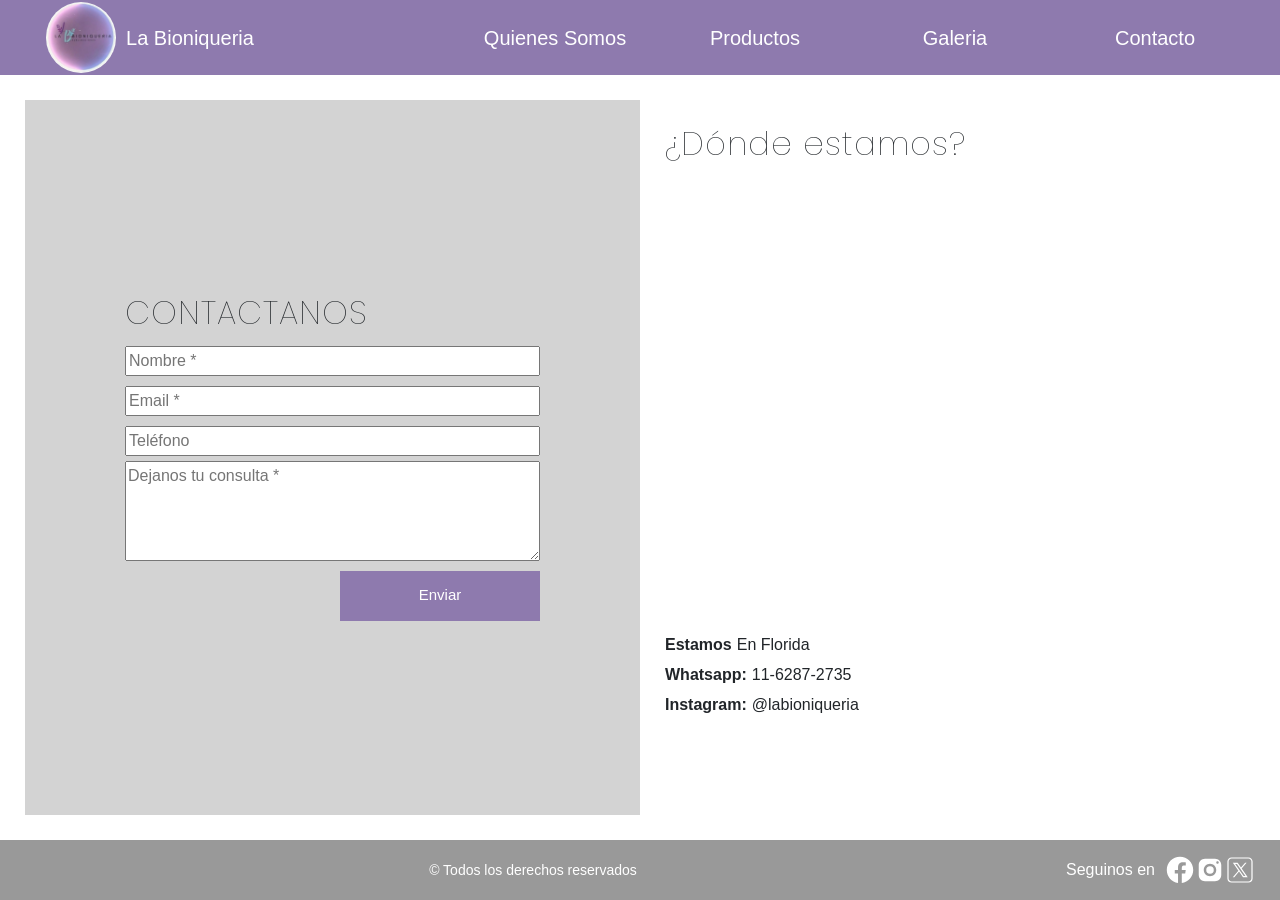
<file: pages/contacto.html>
<!DOCTYPE html>
<html lang="es">

<head>
    <meta charset="UTF-8">

    <meta name="viewport" content="width=device-width, initial-scale=1.0">
    <meta name="description" content="Descubre La Bioniqueria, tu destino para productos personalizados únicos. Especializados en sublimación, ofrecemos camisetas, sudaderas, tazas y más, todos de alta calidad y a precios competitivos. Sigue nuestras últimas creaciones en Instagram y únete a nuestra comunidad apasionada. ¡Contacta para personalizaciones y sé parte de nuestra creciente familia!">
    <meta name="keywords" content="La Bioniqueria, sublimación personalizada, productos únicos, camisetas personalizadas, sudaderas, tazas, gorras, alta calidad, precios competitivos, creatividad, originalidad, fandom, estilo personal, durabilidad, Instagram, ofertas especiales, satisfacción del cliente, diseño personalizado">
    <meta name="author" content="Walter Peralta">

    <!-- Open Graph para Facebook -->
    <meta property="og:title" content="La Bioniqueria">
    <meta property="og:description" content="Descubre La Bioniqueria, tu destino para productos personalizados únicos. Especializados en sublimación, ofrecemos camisetas, sudaderas, tazas y más, todos de alta calidad y a precios competitivos. Sigue nuestras últimas creaciones en Instagram y únete a nuestra comunidad apasionada. ¡Contacta para personalizaciones y sé parte de nuestra creciente familia!">
    <meta property="og:image" content="imagenes/Fondo index.png">
    <meta property="og:url" content="https://www.facebook.com/LaBioniqueria">

    <!-- Twitter Card data -->
    <meta name="twitter:card" content="summary_large_image">
    <meta name="twitter:title" content="La Bioniqueria">
    <meta name="twitter:description" content="Descubre La Bioniqueria, tu destino para productos personalizados únicos. Especializados en sublimación, ofrecemos camisetas, sudaderas, tazas y más, todos de alta calidad y a precios competitivos. Sigue nuestras últimas creaciones en Instagram y únete a nuestra comunidad apasionada. ¡Contacta para personalizaciones y sé parte de nuestra creciente familia!">
    <meta name="twitter:image" content="imagenes/Fondo index.png">

    <!-- Recursos Externos -->
    <link rel="stylesheet" href="../css/style.css">
    <link rel="icon" type="image/x-icon" href="../imagenes/Logo.jpeg">
    <link href="https://cdn.jsdelivr.net/npm/bootstrap@5.3.2/dist/css/bootstrap.min.css" rel="stylesheet"
          integrity="sha384-T3c6CoIi6uLrA9TneNEoa7RxnatzjcDSCmG1MXxSR1GAsXEV/Dwwykc2MPK8M2HN" crossorigin="anonymous">
    <link rel="preconnect" href="https://fonts.googleapis.com">
    <link rel="preconnect" href="https://fonts.gstatic.com" crossorigin>
    <link href="https://fonts.googleapis.com/css2?family=Poppins:wght@100;300&display=swap" rel="stylesheet">

    <title>La Bioniqueria</title>
</head>

<body>
    <script src="https://cdn.jsdelivr.net/npm/bootstrap@5.3.2/dist/js/bootstrap.bundle.min.js"
        integrity="sha384-C6RzsynM9kWDrMNeT87bh95OGNyZPhcTNXj1NW7RuBCsyN/o0jlpcV8Qyq46cDfL"
        crossorigin="anonymous"></script>
    <script src="https://cdn.jsdelivr.net/npm/@popperjs/core@2.11.8/dist/umd/popper.min.js"
        integrity="sha384-I7E8VVD/ismYTF4hNIPjVp/Zjvgyol6VFvRkX/vR+Vc4jQkC+hVqc2pM8ODewa9r"
        crossorigin="anonymous"></script>
    <header class="header-menu">
        <a class="logo-container" href="../index.html">
            <img class="logo-image" src="../imagenes/Logo.jpeg" alt="Logo La Bioniqueria pagina Contacto" />
            La Bioniqueria
        </a>
        <nav>
            <ul class="navigation-menu-web">
                <li><a href="quienes-somos.html">Quienes Somos</a></li>
                <li><a href="productos.html">Productos</a></li>
                <li><a href="galeria.html">Galeria</a></li>
                <li><a href="contacto.html">Contacto</a></li>
            </ul>
            <div class="navigation-menu-mobile">
                <button class="btn btn-secondary" type="button" id="menuMobileButton" data-bs-toggle="dropdown"
                    aria-expanded="false">
                    <img src="../imagenes/menu-icon.svg" alt="Botón menu principal mobile" />
                </button>
                <ul class="dropdown-menu" aria-labelledby="menuMobileButton">
                    <li><a href="quienes-somos.html">Quienes Somos</a></li>
                    <li><a href="productos.html">Productos</a></li>
                    <li><a href="galeria.html">Galeria</a></li>
                    <li><a href="contacto.html">Contacto</a></li>
                </ul>
            </div>
        </nav>
    </header>

    <main class="contacto-donde-estamos">
        <section class="contacto">
            <h2>CONTACTANOS</h2>
            <form action="/pages/contacto.html">
                <input class="input" type="text" id="nombre" placeholder="Nombre *" required>
                <input class="input" type="email" id="email" placeholder="Email *" required>
                <input class="input" type="number" id="telefono" placeholder="Teléfono" required>
                <textarea class="input" id="comentario" placeholder="Dejanos tu consulta *" required></textarea>
                <button class="enviar" type="submit" ><span>Enviar</span></button>
            </form>
        </section>
        <section class="donde-estamos">
            <h2>¿Dónde estamos?</h2>
            <iframe
                src="https://www.google.com/maps/embed?pb=!1m18!1m12!1m3!1d26294.747908353664!2d-58.4825670510742!3d-34.5321930768497!2m3!1f0!2f0!3f0!3m2!1i1024!2i768!4f13.1!3m3!1m2!1s0x95bcb6baf007f0af%3A0x8c5fc1e8eb67d501!2sArist%C3%B3bulo%20del%20Valle!5e0!3m2!1ses-419!2sar!4v1699825055522!5m2!1ses-419!2sar"
                width="100%" height="80%" style="border:0;" allowfullscreen="" loading="lazy"
                referrerpolicy="no-referrer-when-downgrade"></iframe>
            <div class="datos-de-contacto">
                <span class="linea"><span class="titulo">Estamos</span>En Florida</span>
                <span class="linea"><span class="titulo">Whatsapp:</span>11-6287-2735</span>
                <span class="linea"><span class="titulo">Instagram:</span>@labioniqueria</span>
            </div>
        </section>
    </main>
    <footer>
        <span></span>
        <small class="texto-footer">© Todos los derechos reservados</small>
        <div class="redes-sociales">
            <span class="seguinos-en">Seguinos en</span>
            <a href="https://www.facebook.com/" target="_blank">
                <img class="red-social facebook" src="../imagenes/red-social-facebook.svg" alt="Botón footer red social facebook" />
            </a>
            <a href="https://www.instagram.com/labioniqueria/" target="_blank">
                <img class="red-social instagram" src="../imagenes/red-social-instagram.svg" alt="Botón footer red social instagram" />
            </a>
            <a href="https://twitter.com/" target="_blank">
                <img class="red-social twitter" src="../imagenes/red-social-twitter.svg" alt="Botón footer red social Twitter" />
            </a>
        </div>
    </footer>
</body>

</html>
</file>
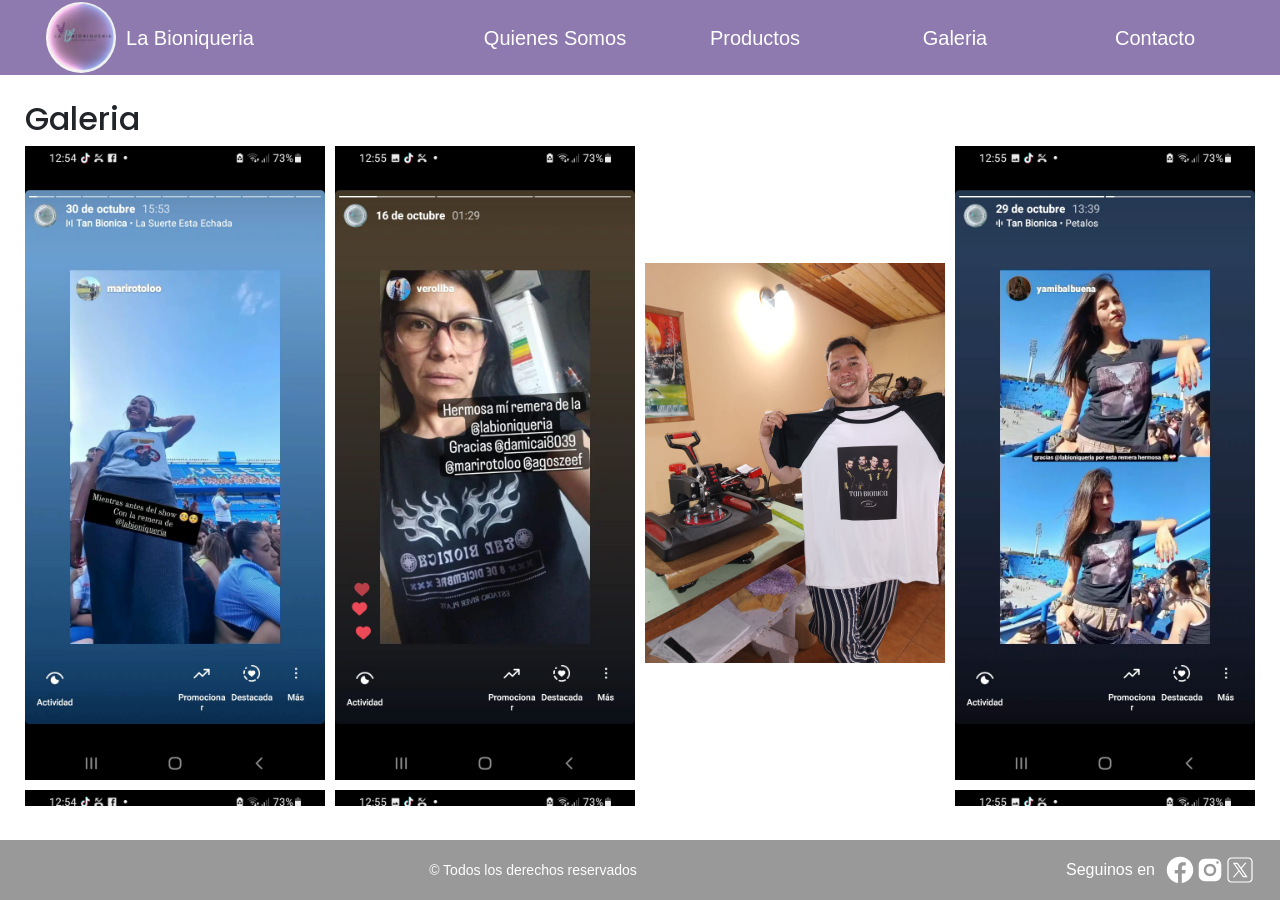
<file: pages/galeria.html>
<!DOCTYPE html>
<html lang="es">

<head>
    <meta charset="UTF-8">

    <meta name="viewport" content="width=device-width, initial-scale=1.0">
    <meta name="description"
          content="Descubre La Bioniqueria, tu destino para productos personalizados únicos. Especializados en sublimación, ofrecemos camisetas, sudaderas, tazas y más, todos de alta calidad y a precios competitivos. Sigue nuestras últimas creaciones en Instagram y únete a nuestra comunidad apasionada. ¡Contacta para personalizaciones y sé parte de nuestra creciente familia!">
    <meta name="keywords"
          content="La Bioniqueria, sublimación personalizada, productos únicos, camisetas personalizadas, sudaderas, tazas, gorras, alta calidad, precios competitivos, creatividad, originalidad, fandom, estilo personal, durabilidad, Instagram, ofertas especiales, satisfacción del cliente, diseño personalizado">
    <meta name="author" content="Walter Peralta">

    <!-- Open Graph para Facebook -->
    <meta property="og:title" content="La Bioniqueria">
    <meta property="og:description"
          content="Descubre La Bioniqueria, tu destino para productos personalizados únicos. Especializados en sublimación, ofrecemos camisetas, sudaderas, tazas y más, todos de alta calidad y a precios competitivos. Sigue nuestras últimas creaciones en Instagram y únete a nuestra comunidad apasionada. ¡Contacta para personalizaciones y sé parte de nuestra creciente familia!">
    <meta property="og:image" content="imagenes/Fondo index.png">
    <meta property="og:url" content="https://www.facebook.com/LaBioniqueria">

    <!-- Twitter Card data -->
    <meta name="twitter:card" content="summary_large_image">
    <meta name="twitter:title" content="La Bioniqueria">
    <meta name="twitter:description"
          content="Descubre La Bioniqueria, tu destino para productos personalizados únicos. Especializados en sublimación, ofrecemos camisetas, sudaderas, tazas y más, todos de alta calidad y a precios competitivos. Sigue nuestras últimas creaciones en Instagram y únete a nuestra comunidad apasionada. ¡Contacta para personalizaciones y sé parte de nuestra creciente familia!">
    <meta name="twitter:image" content="imagenes/Fondo index.png">

    <!-- Recursos Externos -->
    <link rel="stylesheet" href="../css/style.css">
    <link rel="icon" type="image/x-icon" href="../imagenes/Logo.jpeg">
    <link href="https://cdn.jsdelivr.net/npm/bootstrap@5.3.2/dist/css/bootstrap.min.css" rel="stylesheet"
          integrity="sha384-T3c6CoIi6uLrA9TneNEoa7RxnatzjcDSCmG1MXxSR1GAsXEV/Dwwykc2MPK8M2HN" crossorigin="anonymous">
    <link rel="preconnect" href="https://fonts.googleapis.com">
    <link rel="preconnect" href="https://fonts.gstatic.com" crossorigin>
    <link href="https://fonts.googleapis.com/css2?family=Poppins:wght@100;300&display=swap" rel="stylesheet">

    <title>La Bioniqueria</title>
</head>

<body>
<script src="https://cdn.jsdelivr.net/npm/bootstrap@5.3.2/dist/js/bootstrap.bundle.min.js"
        integrity="sha384-C6RzsynM9kWDrMNeT87bh95OGNyZPhcTNXj1NW7RuBCsyN/o0jlpcV8Qyq46cDfL"
        crossorigin="anonymous"></script>
<script src="https://cdn.jsdelivr.net/npm/@popperjs/core@2.11.8/dist/umd/popper.min.js"
        integrity="sha384-I7E8VVD/ismYTF4hNIPjVp/Zjvgyol6VFvRkX/vR+Vc4jQkC+hVqc2pM8ODewa9r"
        crossorigin="anonymous"></script>
<header class="header-menu">
    <a class="logo-container" href="../index.html">
        <img class="logo-image" src="../imagenes/Logo.jpeg" alt="Logo La Bioniqueria pagina Galeria"/>
        La Bioniqueria
    </a>
    <nav>
        <ul class="navigation-menu-web">
            <li><a href="quienes-somos.html">Quienes Somos</a></li>
            <li><a href="productos.html">Productos</a></li>
            <li><a href="galeria.html">Galeria</a></li>
            <li><a href="contacto.html">Contacto</a></li>
        </ul>
        <div class="navigation-menu-mobile">
            <button class="btn btn-secondary" type="button" id="menuMobileButton" data-bs-toggle="dropdown"
                    aria-expanded="false">
                <img src="../imagenes/menu-icon.svg" alt="Botón menu principal mobile"/>
            </button>
            <ul class="dropdown-menu" aria-labelledby="menuMobileButton">
                <li><a href="quienes-somos.html">Quienes Somos</a></li>
                <li><a href="productos.html">Productos</a></li>
                <li><a href="galeria.html">Galeria</a></li>
                <li><a href="contacto.html">Contacto</a></li>
            </ul>
        </div>
    </nav>
</header>
<main class="galeria">
    <h2>Galeria</h2>
    <div class="lista-de-imagenes">
        <img class="imagen" src="../imagenes/Galeria/GaleriaUno.jpg" alt="Imagen de galeria Uno"/>
        <img class="imagen" src="../imagenes/Galeria/GaleriaDos.jpg" alt="Imagen de galeria Dos"/>
        <img class="imagen" src="../imagenes/Galeria/GaleriaTres.jpg" alt="Imagen de galeria Tres"/>
        <img class="imagen" src="../imagenes/Galeria/GaleriaCuatro.jpg" alt="Imagen de galeria Cuatro"/>
        <img class="imagen" src="../imagenes/Galeria/GaleriaUno.jpg" alt="Imagen de galeria Uno"/>
        <img class="imagen" src="../imagenes/Galeria/GaleriaDos.jpg" alt="Imagen de galeria Dos"/>
        <img class="imagen" src="../imagenes/Galeria/GaleriaTres.jpg" alt="Imagen de galeria Tres"/>
        <img class="imagen" src="../imagenes/Galeria/GaleriaCuatro.jpg" alt="Imagen de galeria Cuatro"/>
        <img class="imagen" src="../imagenes/Galeria/GaleriaUno.jpg" alt="Imagen de galeria Uno"/>
        <img class="imagen" src="../imagenes/Galeria/GaleriaDos.jpg" alt="Imagen de galeria Dos"/>
        <img class="imagen" src="../imagenes/Galeria/GaleriaTres.jpg" alt="Imagen de galeria Tres"/>
        <img class="imagen" src="../imagenes/Galeria/GaleriaCuatro.jpg" alt="Imagen de galeria Cuatro"/>
        <img class="imagen" src="../imagenes/Galeria/GaleriaUno.jpg" alt="Imagen de galeria Uno"/>
        <img class="imagen" src="../imagenes/Galeria/GaleriaDos.jpg" alt="Imagen de galeria Dos"/>
        <img class="imagen" src="../imagenes/Galeria/GaleriaTres.jpg" alt="Imagen de galeria Tres"/>
        <img class="imagen" src="../imagenes/Galeria/GaleriaCuatro.jpg" alt="Imagen de galeria Cuatro"/>
        <img class="imagen" src="../imagenes/Galeria/GaleriaUno.jpg" alt="Imagen de galeria Uno"/>
        <img class="imagen" src="../imagenes/Galeria/GaleriaDos.jpg" alt="Imagen de galeria Dos"/>
        <img class="imagen" src="../imagenes/Galeria/GaleriaTres.jpg" alt="Imagen de galeria Tres"/>
        <img class="imagen" src="../imagenes/Galeria/GaleriaCuatro.jpg" alt="Imagen de galeria Cuatro"/>
        <img class="imagen" src="../imagenes/Galeria/GaleriaUno.jpg" alt="Imagen de galeria Uno"/>
        <img class="imagen" src="../imagenes/Galeria/GaleriaDos.jpg" alt="Imagen de galeria Dos"/>
        <img class="imagen" src="../imagenes/Galeria/GaleriaTres.jpg" alt="Imagen de galeria Tres"/>
        <img class="imagen" src="../imagenes/Galeria/GaleriaCuatro.jpg" alt="Imagen de galeria Cuatro"/>
        <img class="imagen" src="../imagenes/Galeria/GaleriaUno.jpg" alt="Imagen de galeria Uno"/>
        <img class="imagen" src="../imagenes/Galeria/GaleriaDos.jpg" alt="Imagen de galeria Dos"/>
        <img class="imagen" src="../imagenes/Galeria/GaleriaTres.jpg" alt="Imagen de galeria Tres"/>
        <img class="imagen" src="../imagenes/Galeria/GaleriaCuatro.jpg" alt="Imagen de galeria Cuatro"/>
        <img class="imagen" src="../imagenes/Galeria/GaleriaUno.jpg" alt="Imagen de galeria Uno"/>
        <img class="imagen" src="../imagenes/Galeria/GaleriaDos.jpg" alt="Imagen de galeria Dos"/>
        <img class="imagen" src="../imagenes/Galeria/GaleriaTres.jpg" alt="Imagen de galeria Tres"/>
        <img class="imagen" src="../imagenes/Galeria/GaleriaCuatro.jpg" alt="Imagen de galeria Cuatro"/>
        <img class="imagen" src="../imagenes/Galeria/GaleriaUno.jpg" alt="Imagen de galeria Uno"/>
        <img class="imagen" src="../imagenes/Galeria/GaleriaDos.jpg" alt="Imagen de galeria Dos"/>
        <img class="imagen" src="../imagenes/Galeria/GaleriaTres.jpg" alt="Imagen de galeria Tres"/>
        <img class="imagen" src="../imagenes/Galeria/GaleriaCuatro.jpg" alt="Imagen de galeria Cuatro"/>
        <img class="imagen" src="../imagenes/Galeria/GaleriaUno.jpg" alt="Imagen de galeria Uno"/>
        <img class="imagen" src="../imagenes/Galeria/GaleriaDos.jpg" alt="Imagen de galeria Dos"/>
        <img class="imagen" src="../imagenes/Galeria/GaleriaTres.jpg" alt="Imagen de galeria Tres"/>
        <img class="imagen" src="../imagenes/Galeria/GaleriaCuatro.jpg" alt="Imagen de galeria Cuatro"/>
        <img class="imagen" src="../imagenes/Galeria/GaleriaUno.jpg" alt="Imagen de galeria Uno"/>
        <img class="imagen" src="../imagenes/Galeria/GaleriaDos.jpg" alt="Imagen de galeria Dos"/>
        <img class="imagen" src="../imagenes/Galeria/GaleriaTres.jpg" alt="Imagen de galeria Tres"/>
        <img class="imagen" src="../imagenes/Galeria/GaleriaCuatro.jpg" alt="Imagen de galeria Cuatro"/>
        <img class="imagen" src="../imagenes/Galeria/GaleriaUno.jpg" alt="Imagen de galeria Uno"/>
        <img class="imagen" src="../imagenes/Galeria/GaleriaDos.jpg" alt="Imagen de galeria Dos"/>
        <img class="imagen" src="../imagenes/Galeria/GaleriaTres.jpg" alt="Imagen de galeria Tres"/>
        <img class="imagen" src="../imagenes/Galeria/GaleriaCuatro.jpg" alt="Imagen de galeria Cuatro"/>
        <img class="imagen" src="../imagenes/Galeria/GaleriaUno.jpg" alt="Imagen de galeria Uno"/>
        <img class="imagen" src="../imagenes/Galeria/GaleriaDos.jpg" alt="Imagen de galeria Dos"/>
        <img class="imagen" src="../imagenes/Galeria/GaleriaTres.jpg" alt="Imagen de galeria Tres"/>
        <img class="imagen" src="../imagenes/Galeria/GaleriaCuatro.jpg" alt="Imagen de galeria Cuatro"/>
    </div>
</main>
<footer>
    <span></span>
    <small class="texto-footer">© Todos los derechos reservados</small>
    <div class="redes-sociales">
        <span class="seguinos-en">Seguinos en</span>
        <a href="https://www.facebook.com/" target="_blank">
            <img class="red-social facebook" src="../imagenes/red-social-facebook.svg"
                 alt="Botón footer red social facebook"/>
        </a>
        <a href="https://www.instagram.com/labioniqueria/" target="_blank">
            <img class="red-social instagram" src="../imagenes/red-social-instagram.svg"
                 alt="Botón footer red social instagram"/>
        </a>
        <a href="https://twitter.com/" target="_blank">
            <img class="red-social twitter" src="../imagenes/red-social-twitter.svg"
                 alt="Botón footer red social Twitter"/>
        </a>
    </div>
</footer>
</body>

</html>
</file>
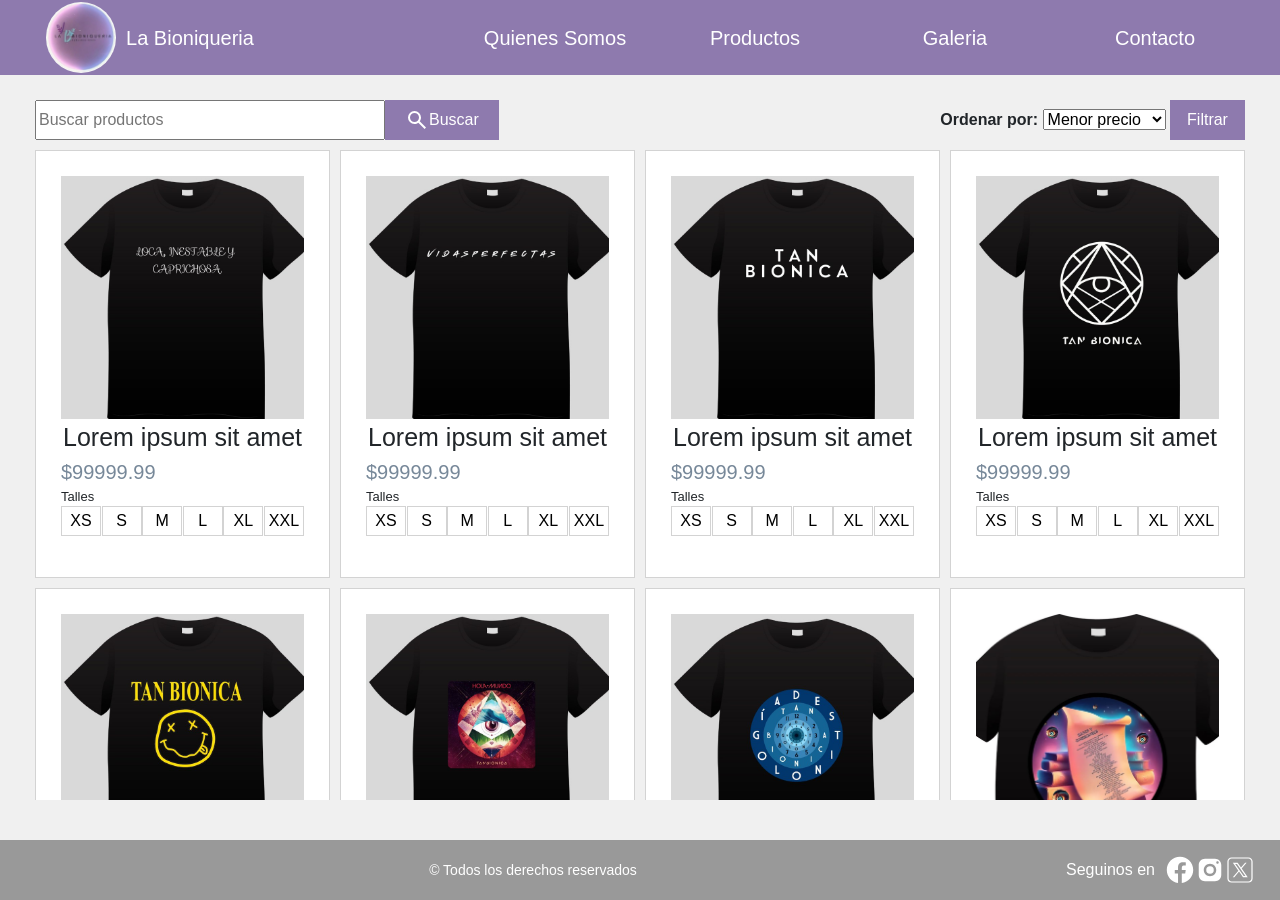
<file: pages/productos.html>
<!DOCTYPE html>
<html lang="es">

<head>
    <meta charset="UTF-8">

    <meta name="viewport" content="width=device-width, initial-scale=1.0">
    <meta name="description" content="Descubre La Bioniqueria, tu destino para productos personalizados únicos. Especializados en sublimación, ofrecemos camisetas, sudaderas, tazas y más, todos de alta calidad y a precios competitivos. Sigue nuestras últimas creaciones en Instagram y únete a nuestra comunidad apasionada. ¡Contacta para personalizaciones y sé parte de nuestra creciente familia!">
    <meta name="keywords" content="La Bioniqueria, sublimación personalizada, productos únicos, camisetas personalizadas, sudaderas, tazas, gorras, alta calidad, precios competitivos, creatividad, originalidad, fandom, estilo personal, durabilidad, Instagram, ofertas especiales, satisfacción del cliente, diseño personalizado">
    <meta name="author" content="Walter Peralta">

    <!-- Open Graph para Facebook -->
    <meta property="og:title" content="La Bioniqueria">
    <meta property="og:description" content="Descubre La Bioniqueria, tu destino para productos personalizados únicos. Especializados en sublimación, ofrecemos camisetas, sudaderas, tazas y más, todos de alta calidad y a precios competitivos. Sigue nuestras últimas creaciones en Instagram y únete a nuestra comunidad apasionada. ¡Contacta para personalizaciones y sé parte de nuestra creciente familia!">
    <meta property="og:image" content="imagenes/Fondo index.png">
    <meta property="og:url" content="https://www.facebook.com/LaBioniqueria">

    <!-- Twitter Card data -->
    <meta name="twitter:card" content="summary_large_image">
    <meta name="twitter:title" content="La Bioniqueria">
    <meta name="twitter:description" content="Descubre La Bioniqueria, tu destino para productos personalizados únicos. Especializados en sublimación, ofrecemos camisetas, sudaderas, tazas y más, todos de alta calidad y a precios competitivos. Sigue nuestras últimas creaciones en Instagram y únete a nuestra comunidad apasionada. ¡Contacta para personalizaciones y sé parte de nuestra creciente familia!">
    <meta name="twitter:image" content="imagenes/Fondo index.png">

    <!-- Recursos Externos -->
    <link rel="stylesheet" href="../css/style.css">
    <link rel="icon" type="image/x-icon" href="../imagenes/Logo.jpeg">
    <link href="https://cdn.jsdelivr.net/npm/bootstrap@5.3.2/dist/css/bootstrap.min.css" rel="stylesheet"
          integrity="sha384-T3c6CoIi6uLrA9TneNEoa7RxnatzjcDSCmG1MXxSR1GAsXEV/Dwwykc2MPK8M2HN" crossorigin="anonymous">
    <link rel="preconnect" href="https://fonts.googleapis.com">
    <link rel="preconnect" href="https://fonts.gstatic.com" crossorigin>
    <link href="https://fonts.googleapis.com/css2?family=Poppins:wght@100;300&display=swap" rel="stylesheet">

    <title>La Bioniqueria</title>
</head>

<body>
    <script src="https://cdn.jsdelivr.net/npm/bootstrap@5.3.2/dist/js/bootstrap.bundle.min.js"
        integrity="sha384-C6RzsynM9kWDrMNeT87bh95OGNyZPhcTNXj1NW7RuBCsyN/o0jlpcV8Qyq46cDfL"
        crossorigin="anonymous"></script>
    <script src="https://cdn.jsdelivr.net/npm/@popperjs/core@2.11.8/dist/umd/popper.min.js"
        integrity="sha384-I7E8VVD/ismYTF4hNIPjVp/Zjvgyol6VFvRkX/vR+Vc4jQkC+hVqc2pM8ODewa9r"
        crossorigin="anonymous"></script>
    <header class="header-menu">
        <a class="logo-container" href="../index.html">
            <img class="logo-image" src="../imagenes/Logo.jpeg" alt="Logo La Bioniqueria pagina Productos" />
            La Bioniqueria
        </a>
        <nav>
            <ul class="navigation-menu-web">
                <li><a href="quienes-somos.html">Quienes Somos</a></li>
                <li><a href="productos.html">Productos</a></li>
                <li><a href="galeria.html">Galeria</a></li>
                <li><a href="contacto.html">Contacto</a></li>
            </ul>
            <div class="navigation-menu-mobile">
                <button class="btn btn-secondary" type="button" id="menuMobileButton" data-bs-toggle="dropdown"
                    aria-expanded="false">
                    <img src="../imagenes/menu-icon.svg" alt="Botón menu principal mobile" />
                </button>
                <ul class="dropdown-menu" aria-labelledby="menuMobileButton">
                    <li><a href="quienes-somos.html">Quienes Somos</a></li>
                    <li><a href="productos.html">Productos</a></li>
                    <li><a href="galeria.html">Galeria</a></li>
                    <li><a href="contacto.html">Contacto</a></li>
                </ul>
            </div>
        </nav>
    </header>
    <main class="productos-container">
        <span class="botonera">
            <form action="">
                <input type="search" id="buscar-productos" name="buscar-productos" placeholder="Buscar productos">
                <button type="submit" class="main-button boton-buscar"><img src="../imagenes/search-icon.svg"
                        alt="boton buscar" /> Buscar
                </button>
            </form>
            <span class="contenedor">
                <span class="ordenar"><b>Ordenar por:</b>
                    <select name="select">
                        <option value="menor-precio" selected>Menor precio</option>
                        <option value="mayor-precio">Mayor precio</option>
                        <option value="mas-relevante">Mas relevante</option>
                    </select></span>
                <button name="filtrar" type="button" class="main-button filtrar">
                    Filtrar
                </button>
            </span>
        </span>
        <div class="lista-de-productos">
            <div class="producto">
                <img class="imagen" src="../imagenes/Productos/Producto 1.jpg" alt="Imagen producto" />
                <span class="titulo">Lorem ipsum sit amet</span>
                <span class="precio">$99999.99</span>
                <span class="talles">Talles</span>
                <ul class="lista-talles">
                    <li>XS</li>
                    <li>S</li>
                    <li>M</li>
                    <li>L</li>
                    <li>XL</li>
                    <li>XXL</li>
                </ul>
            </div>
            <div class="producto">
                <img class="imagen" src="../imagenes/Productos/Producto 2.jpg" alt="Imagen producto" />
                <span class="titulo">Lorem ipsum sit amet</span>
                <span class="precio">$99999.99</span>
                <span class="talles">Talles</span>
                <ul class="lista-talles">
                    <li>XS</li>
                    <li>S</li>
                    <li>M</li>
                    <li>L</li>
                    <li>XL</li>
                    <li>XXL</li>
                </ul>
            </div>
            <div class="producto">
                <img class="imagen" src="../imagenes/Productos/Producto 3.jpg" alt="Imagen producto" />
                <span class="titulo">Lorem ipsum sit amet</span>
                <span class="precio">$99999.99</span>
                <span class="talles">Talles</span>
                <ul class="lista-talles">
                    <li>XS</li>
                    <li>S</li>
                    <li>M</li>
                    <li>L</li>
                    <li>XL</li>
                    <li>XXL</li>
                </ul>
            </div>
            <div class="producto">
                <img class="imagen" src="../imagenes/Productos/Producto 4.jpg" alt="Imagen producto" />
                <span class="titulo">Lorem ipsum sit amet</span>
                <span class="precio">$99999.99</span>
                <span class="talles">Talles</span>
                <ul class="lista-talles">
                    <li>XS</li>
                    <li>S</li>
                    <li>M</li>
                    <li>L</li>
                    <li>XL</li>
                    <li>XXL</li>
                </ul>
            </div>
            <div class="producto">
                <img class="imagen" src="../imagenes/Productos/Producto 5.jpg" alt="Imagen producto" />
                <span class="titulo">Lorem ipsum sit amet</span>
                <span class="precio">$99999.99</span>
                <span class="talles">Talles</span>
                <ul class="lista-talles">
                    <li>XS</li>
                    <li>S</li>
                    <li>M</li>
                    <li>L</li>
                    <li>XL</li>
                    <li>XXL</li>
                </ul>
            </div>
            <div class="producto">
                <img class="imagen" src="../imagenes/Productos/Producto 6.jpg" alt="Imagen producto" />
                <span class="titulo">Lorem ipsum sit amet</span>
                <span class="precio">$99999.99</span>
                <span class="talles">Talles</span>
                <ul class="lista-talles">
                    <li>XS</li>
                    <li>S</li>
                    <li>M</li>
                    <li>L</li>
                    <li>XL</li>
                    <li>XXL</li>
                </ul>
            </div>
            <div class="producto">
                <img class="imagen" src="../imagenes/Productos/Producto 7.jpg" alt="Imagen producto" />
                <span class="titulo">Lorem ipsum sit amet</span>
                <span class="precio">$99999.99</span>
                <span class="talles">Talles</span>
                <ul class="lista-talles">
                    <li>XS</li>
                    <li>S</li>
                    <li>M</li>
                    <li>L</li>
                    <li>XL</li>
                    <li>XXL</li>
                </ul>
            </div>
            <div class="producto">
                <img class="imagen" src="../imagenes/Productos/Producto 8.jpg" alt="Imagen producto" />
                <span class="titulo">Lorem ipsum sit amet</span>
                <span class="precio">$99999.99</span>
                <span class="talles">Talles</span>
                <ul class="lista-talles">
                    <li>XS</li>
                    <li>S</li>
                    <li>M</li>
                    <li>L</li>
                    <li>XL</li>
                    <li>XXL</li>
                </ul>
            </div>
            <div class="producto">
                <img class="imagen" src="../imagenes/Productos/Producto 9.jpg" alt="Imagen producto" />
                <span class="titulo">Lorem ipsum sit amet</span>
                <span class="precio">$99999.99</span>
                <span class="talles">Talles</span>
                <ul class="lista-talles">
                    <li>XS</li>
                    <li>S</li>
                    <li>M</li>
                    <li>L</li>
                    <li>XL</li>
                    <li>XXL</li>
                </ul>
            </div>
            <div class="producto">
                <img class="imagen" src="../imagenes/Productos/Producto 10.jpg" alt="Imagen producto" />
                <span class="titulo">Lorem ipsum sit amet</span>
                <span class="precio">$99999.99</span>
                <span class="talles">Talles</span>
                <ul class="lista-talles">
                    <li>XS</li>
                    <li>S</li>
                    <li>M</li>
                    <li>L</li>
                    <li>XL</li>
                    <li>XXL</li>
                </ul>
            </div>
            <div class="producto">
                <img class="imagen" src="../imagenes/Productos/Producto 1.jpg" alt="Imagen producto" />
                <span class="titulo">Lorem ipsum sit amet</span>
                <span class="precio">$99999.99</span>
                <span class="talles">Talles</span>
                <ul class="lista-talles">
                    <li>XS</li>
                    <li>S</li>
                    <li>M</li>
                    <li>L</li>
                    <li>XL</li>
                    <li>XXL</li>
                </ul>
            </div>
            <div class="producto">
                <img class="imagen" src="../imagenes/Productos/Producto 2.jpg" alt="Imagen producto" />
                <span class="titulo">Lorem ipsum sit amet</span>
                <span class="precio">$99999.99</span>
                <span class="talles">Talles</span>
                <ul class="lista-talles">
                    <li>XS</li>
                    <li>S</li>
                    <li>M</li>
                    <li>L</li>
                    <li>XL</li>
                    <li>XXL</li>
                </ul>
            </div>
            <div class="producto">
                <img class="imagen" src="../imagenes/Productos/Producto 3.jpg" alt="Imagen producto" />
                <span class="titulo">Lorem ipsum sit amet</span>
                <span class="precio">$99999.99</span>
                <span class="talles">Talles</span>
                <ul class="lista-talles">
                    <li>XS</li>
                    <li>S</li>
                    <li>M</li>
                    <li>L</li>
                    <li>XL</li>
                    <li>XXL</li>
                </ul>
            </div>
            <div class="producto">
                <img class="imagen" src="../imagenes/Productos/Producto 4.jpg" alt="Imagen producto" />
                <span class="titulo">Lorem ipsum sit amet</span>
                <span class="precio">$99999.99</span>
                <span class="talles">Talles</span>
                <ul class="lista-talles">
                    <li>XS</li>
                    <li>S</li>
                    <li>M</li>
                    <li>L</li>
                    <li>XL</li>
                    <li>XXL</li>
                </ul>
            </div>
            <div class="producto">
                <img class="imagen" src="../imagenes/Productos/Producto 5.jpg" alt="Imagen producto" />
                <span class="titulo">Lorem ipsum sit amet</span>
                <span class="precio">$99999.99</span>
                <span class="talles">Talles</span>
                <ul class="lista-talles">
                    <li>XS</li>
                    <li>S</li>
                    <li>M</li>
                    <li>L</li>
                    <li>XL</li>
                    <li>XXL</li>
                </ul>
            </div>
            <div class="producto">
                <img class="imagen" src="../imagenes/Productos/Producto 6.jpg" alt="Imagen producto" />
                <span class="titulo">Lorem ipsum sit amet</span>
                <span class="precio">$99999.99</span>
                <span class="talles">Talles</span>
                <ul class="lista-talles">
                    <li>XS</li>
                    <li>S</li>
                    <li>M</li>
                    <li>L</li>
                    <li>XL</li>
                    <li>XXL</li>
                </ul>
            </div>
            <div class="producto">
                <img class="imagen" src="../imagenes/Productos/Producto 7.jpg" alt="Imagen producto" />
                <span class="titulo">Lorem ipsum sit amet</span>
                <span class="precio">$99999.99</span>
                <span class="talles">Talles</span>
                <ul class="lista-talles">
                    <li>XS</li>
                    <li>S</li>
                    <li>M</li>
                    <li>L</li>
                    <li>XL</li>
                    <li>XXL</li>
                </ul>
            </div>
            <div class="producto">
                <img class="imagen" src="../imagenes/Productos/Producto 8.jpg" alt="Imagen producto" />
                <span class="titulo">Lorem ipsum sit amet</span>
                <span class="precio">$99999.99</span>
                <span class="talles">Talles</span>
                <ul class="lista-talles">
                    <li>XS</li>
                    <li>S</li>
                    <li>M</li>
                    <li>L</li>
                    <li>XL</li>
                    <li>XXL</li>
                </ul>
            </div>
            <div class="producto">
                <img class="imagen" src="../imagenes/Productos/Producto 9.jpg" alt="Imagen producto" />
                <span class="titulo">Lorem ipsum sit amet</span>
                <span class="precio">$99999.99</span>
                <span class="talles">Talles</span>
                <ul class="lista-talles">
                    <li>XS</li>
                    <li>S</li>
                    <li>M</li>
                    <li>L</li>
                    <li>XL</li>
                    <li>XXL</li>
                </ul>
            </div>
            <div class="producto">
                <img class="imagen" src="../imagenes/Productos/Producto 10.jpg" alt="Imagen producto" />
                <span class="titulo">Lorem ipsum sit amet</span>
                <span class="precio">$99999.99</span>
                <span class="talles">Talles</span>
                <ul class="lista-talles">
                    <li>XS</li>
                    <li>S</li>
                    <li>M</li>
                    <li>L</li>
                    <li>XL</li>
                    <li>XXL</li>
                </ul>
            </div><div class="producto">
                <img class="imagen" src="../imagenes/Productos/Producto 1.jpg" alt="Imagen producto" />
                <span class="titulo">Lorem ipsum sit amet</span>
                <span class="precio">$99999.99</span>
                <span class="talles">Talles</span>
                <ul class="lista-talles">
                    <li>XS</li>
                    <li>S</li>
                    <li>M</li>
                    <li>L</li>
                    <li>XL</li>
                    <li>XXL</li>
                </ul>
            </div>
            <div class="producto">
                <img class="imagen" src="../imagenes/Productos/Producto 2.jpg" alt="Imagen producto" />
                <span class="titulo">Lorem ipsum sit amet</span>
                <span class="precio">$99999.99</span>
                <span class="talles">Talles</span>
                <ul class="lista-talles">
                    <li>XS</li>
                    <li>S</li>
                    <li>M</li>
                    <li>L</li>
                    <li>XL</li>
                    <li>XXL</li>
                </ul>
            </div>
            <div class="producto">
                <img class="imagen" src="../imagenes/Productos/Producto 3.jpg" alt="Imagen producto" />
                <span class="titulo">Lorem ipsum sit amet</span>
                <span class="precio">$99999.99</span>
                <span class="talles">Talles</span>
                <ul class="lista-talles">
                    <li>XS</li>
                    <li>S</li>
                    <li>M</li>
                    <li>L</li>
                    <li>XL</li>
                    <li>XXL</li>
                </ul>
            </div>
            <div class="producto">
                <img class="imagen" src="../imagenes/Productos/Producto 4.jpg" alt="Imagen producto" />
                <span class="titulo">Lorem ipsum sit amet</span>
                <span class="precio">$99999.99</span>
                <span class="talles">Talles</span>
                <ul class="lista-talles">
                    <li>XS</li>
                    <li>S</li>
                    <li>M</li>
                    <li>L</li>
                    <li>XL</li>
                    <li>XXL</li>
                </ul>
            </div>
            <div class="producto">
                <img class="imagen" src="../imagenes/Productos/Producto 5.jpg" alt="Imagen producto" />
                <span class="titulo">Lorem ipsum sit amet</span>
                <span class="precio">$99999.99</span>
                <span class="talles">Talles</span>
                <ul class="lista-talles">
                    <li>XS</li>
                    <li>S</li>
                    <li>M</li>
                    <li>L</li>
                    <li>XL</li>
                    <li>XXL</li>
                </ul>
            </div>
            <div class="producto">
                <img class="imagen" src="../imagenes/Productos/Producto 6.jpg" alt="Imagen producto" />
                <span class="titulo">Lorem ipsum sit amet</span>
                <span class="precio">$99999.99</span>
                <span class="talles">Talles</span>
                <ul class="lista-talles">
                    <li>XS</li>
                    <li>S</li>
                    <li>M</li>
                    <li>L</li>
                    <li>XL</li>
                    <li>XXL</li>
                </ul>
            </div>
            <div class="producto">
                <img class="imagen" src="../imagenes/Productos/Producto 7.jpg" alt="Imagen producto" />
                <span class="titulo">Lorem ipsum sit amet</span>
                <span class="precio">$99999.99</span>
                <span class="talles">Talles</span>
                <ul class="lista-talles">
                    <li>XS</li>
                    <li>S</li>
                    <li>M</li>
                    <li>L</li>
                    <li>XL</li>
                    <li>XXL</li>
                </ul>
            </div>
            <div class="producto">
                <img class="imagen" src="../imagenes/Productos/Producto 8.jpg" alt="Imagen producto" />
                <span class="titulo">Lorem ipsum sit amet</span>
                <span class="precio">$99999.99</span>
                <span class="talles">Talles</span>
                <ul class="lista-talles">
                    <li>XS</li>
                    <li>S</li>
                    <li>M</li>
                    <li>L</li>
                    <li>XL</li>
                    <li>XXL</li>
                </ul>
            </div>
            <div class="producto">
                <img class="imagen" src="../imagenes/Productos/Producto 9.jpg" alt="Imagen producto" />
                <span class="titulo">Lorem ipsum sit amet</span>
                <span class="precio">$99999.99</span>
                <span class="talles">Talles</span>
                <ul class="lista-talles">
                    <li>XS</li>
                    <li>S</li>
                    <li>M</li>
                    <li>L</li>
                    <li>XL</li>
                    <li>XXL</li>
                </ul>
            </div>
            <div class="producto">
                <img class="imagen" src="../imagenes/Productos/Producto 10.jpg" alt="Imagen producto" />
                <span class="titulo">Lorem ipsum sit amet</span>
                <span class="precio">$99999.99</span>
                <span class="talles">Talles</span>
                <ul class="lista-talles">
                    <li>XS</li>
                    <li>S</li>
                    <li>M</li>
                    <li>L</li>
                    <li>XL</li>
                    <li>XXL</li>
                </ul>
            </div><div class="producto">
                <img class="imagen" src="../imagenes/Productos/Producto 1.jpg" alt="Imagen producto" />
                <span class="titulo">Lorem ipsum sit amet</span>
                <span class="precio">$99999.99</span>
                <span class="talles">Talles</span>
                <ul class="lista-talles">
                    <li>XS</li>
                    <li>S</li>
                    <li>M</li>
                    <li>L</li>
                    <li>XL</li>
                    <li>XXL</li>
                </ul>
            </div>
            <div class="producto">
                <img class="imagen" src="../imagenes/Productos/Producto 2.jpg" alt="Imagen producto" />
                <span class="titulo">Lorem ipsum sit amet</span>
                <span class="precio">$99999.99</span>
                <span class="talles">Talles</span>
                <ul class="lista-talles">
                    <li>XS</li>
                    <li>S</li>
                    <li>M</li>
                    <li>L</li>
                    <li>XL</li>
                    <li>XXL</li>
                </ul>
            </div>
            <div class="producto">
                <img class="imagen" src="../imagenes/Productos/Producto 3.jpg" alt="Imagen producto" />
                <span class="titulo">Lorem ipsum sit amet</span>
                <span class="precio">$99999.99</span>
                <span class="talles">Talles</span>
                <ul class="lista-talles">
                    <li>XS</li>
                    <li>S</li>
                    <li>M</li>
                    <li>L</li>
                    <li>XL</li>
                    <li>XXL</li>
                </ul>
            </div>
            <div class="producto">
                <img class="imagen" src="../imagenes/Productos/Producto 4.jpg" alt="Imagen producto" />
                <span class="titulo">Lorem ipsum sit amet</span>
                <span class="precio">$99999.99</span>
                <span class="talles">Talles</span>
                <ul class="lista-talles">
                    <li>XS</li>
                    <li>S</li>
                    <li>M</li>
                    <li>L</li>
                    <li>XL</li>
                    <li>XXL</li>
                </ul>
            </div>
            <div class="producto">
                <img class="imagen" src="../imagenes/Productos/Producto 5.jpg" alt="Imagen producto" />
                <span class="titulo">Lorem ipsum sit amet</span>
                <span class="precio">$99999.99</span>
                <span class="talles">Talles</span>
                <ul class="lista-talles">
                    <li>XS</li>
                    <li>S</li>
                    <li>M</li>
                    <li>L</li>
                    <li>XL</li>
                    <li>XXL</li>
                </ul>
            </div>
            <div class="producto">
                <img class="imagen" src="../imagenes/Productos/Producto 6.jpg" alt="Imagen producto" />
                <span class="titulo">Lorem ipsum sit amet</span>
                <span class="precio">$99999.99</span>
                <span class="talles">Talles</span>
                <ul class="lista-talles">
                    <li>XS</li>
                    <li>S</li>
                    <li>M</li>
                    <li>L</li>
                    <li>XL</li>
                    <li>XXL</li>
                </ul>
            </div>
            <div class="producto">
                <img class="imagen" src="../imagenes/Productos/Producto 7.jpg" alt="Imagen producto" />
                <span class="titulo">Lorem ipsum sit amet</span>
                <span class="precio">$99999.99</span>
                <span class="talles">Talles</span>
                <ul class="lista-talles">
                    <li>XS</li>
                    <li>S</li>
                    <li>M</li>
                    <li>L</li>
                    <li>XL</li>
                    <li>XXL</li>
                </ul>
            </div>
            <div class="producto">
                <img class="imagen" src="../imagenes/Productos/Producto 8.jpg" alt="Imagen producto" />
                <span class="titulo">Lorem ipsum sit amet</span>
                <span class="precio">$99999.99</span>
                <span class="talles">Talles</span>
                <ul class="lista-talles">
                    <li>XS</li>
                    <li>S</li>
                    <li>M</li>
                    <li>L</li>
                    <li>XL</li>
                    <li>XXL</li>
                </ul>
            </div>
            <div class="producto">
                <img class="imagen" src="../imagenes/Productos/Producto 9.jpg" alt="Imagen producto" />
                <span class="titulo">Lorem ipsum sit amet</span>
                <span class="precio">$99999.99</span>
                <span class="talles">Talles</span>
                <ul class="lista-talles">
                    <li>XS</li>
                    <li>S</li>
                    <li>M</li>
                    <li>L</li>
                    <li>XL</li>
                    <li>XXL</li>
                </ul>
            </div>
            <div class="producto">
                <img class="imagen" src="../imagenes/Productos/Producto 10.jpg" alt="Imagen producto" />
                <span class="titulo">Lorem ipsum sit amet</span>
                <span class="precio">$99999.99</span>
                <span class="talles">Talles</span>
                <ul class="lista-talles">
                    <li>XS</li>
                    <li>S</li>
                    <li>M</li>
                    <li>L</li>
                    <li>XL</li>
                    <li>XXL</li>
                </ul>
            </div><div class="producto">
                <img class="imagen" src="../imagenes/Productos/Producto 1.jpg" alt="Imagen producto" />
                <span class="titulo">Lorem ipsum sit amet</span>
                <span class="precio">$99999.99</span>
                <span class="talles">Talles</span>
                <ul class="lista-talles">
                    <li>XS</li>
                    <li>S</li>
                    <li>M</li>
                    <li>L</li>
                    <li>XL</li>
                    <li>XXL</li>
                </ul>
            </div>
            <div class="producto">
                <img class="imagen" src="../imagenes/Productos/Producto 2.jpg" alt="Imagen producto" />
                <span class="titulo">Lorem ipsum sit amet</span>
                <span class="precio">$99999.99</span>
                <span class="talles">Talles</span>
                <ul class="lista-talles">
                    <li>XS</li>
                    <li>S</li>
                    <li>M</li>
                    <li>L</li>
                    <li>XL</li>
                    <li>XXL</li>
                </ul>
            </div>
            <div class="producto">
                <img class="imagen" src="../imagenes/Productos/Producto 3.jpg" alt="Imagen producto" />
                <span class="titulo">Lorem ipsum sit amet</span>
                <span class="precio">$99999.99</span>
                <span class="talles">Talles</span>
                <ul class="lista-talles">
                    <li>XS</li>
                    <li>S</li>
                    <li>M</li>
                    <li>L</li>
                    <li>XL</li>
                    <li>XXL</li>
                </ul>
            </div>
            <div class="producto">
                <img class="imagen" src="../imagenes/Productos/Producto 4.jpg" alt="Imagen producto" />
                <span class="titulo">Lorem ipsum sit amet</span>
                <span class="precio">$99999.99</span>
                <span class="talles">Talles</span>
                <ul class="lista-talles">
                    <li>XS</li>
                    <li>S</li>
                    <li>M</li>
                    <li>L</li>
                    <li>XL</li>
                    <li>XXL</li>
                </ul>
            </div>
            <div class="producto">
                <img class="imagen" src="../imagenes/Productos/Producto 5.jpg" alt="Imagen producto" />
                <span class="titulo">Lorem ipsum sit amet</span>
                <span class="precio">$99999.99</span>
                <span class="talles">Talles</span>
                <ul class="lista-talles">
                    <li>XS</li>
                    <li>S</li>
                    <li>M</li>
                    <li>L</li>
                    <li>XL</li>
                    <li>XXL</li>
                </ul>
            </div>
            <div class="producto">
                <img class="imagen" src="../imagenes/Productos/Producto 6.jpg" alt="Imagen producto" />
                <span class="titulo">Lorem ipsum sit amet</span>
                <span class="precio">$99999.99</span>
                <span class="talles">Talles</span>
                <ul class="lista-talles">
                    <li>XS</li>
                    <li>S</li>
                    <li>M</li>
                    <li>L</li>
                    <li>XL</li>
                    <li>XXL</li>
                </ul>
            </div>
            <div class="producto">
                <img class="imagen" src="../imagenes/Productos/Producto 7.jpg" alt="Imagen producto" />
                <span class="titulo">Lorem ipsum sit amet</span>
                <span class="precio">$99999.99</span>
                <span class="talles">Talles</span>
                <ul class="lista-talles">
                    <li>XS</li>
                    <li>S</li>
                    <li>M</li>
                    <li>L</li>
                    <li>XL</li>
                    <li>XXL</li>
                </ul>
            </div>
            <div class="producto">
                <img class="imagen" src="../imagenes/Productos/Producto 8.jpg" alt="Imagen producto" />
                <span class="titulo">Lorem ipsum sit amet</span>
                <span class="precio">$99999.99</span>
                <span class="talles">Talles</span>
                <ul class="lista-talles">
                    <li>XS</li>
                    <li>S</li>
                    <li>M</li>
                    <li>L</li>
                    <li>XL</li>
                    <li>XXL</li>
                </ul>
            </div>
            <div class="producto">
                <img class="imagen" src="../imagenes/Productos/Producto 9.jpg" alt="Imagen producto" />
                <span class="titulo">Lorem ipsum sit amet</span>
                <span class="precio">$99999.99</span>
                <span class="talles">Talles</span>
                <ul class="lista-talles">
                    <li>XS</li>
                    <li>S</li>
                    <li>M</li>
                    <li>L</li>
                    <li>XL</li>
                    <li>XXL</li>
                </ul>
            </div>
            <div class="producto">
                <img class="imagen" src="../imagenes/Productos/Producto 10.jpg" alt="Imagen producto" />
                <span class="titulo">Lorem ipsum sit amet</span>
                <span class="precio">$99999.99</span>
                <span class="talles">Talles</span>
                <ul class="lista-talles">
                    <li>XS</li>
                    <li>S</li>
                    <li>M</li>
                    <li>L</li>
                    <li>XL</li>
                    <li>XXL</li>
                </ul>
            </div><div class="producto">
                <img class="imagen" src="../imagenes/Productos/Producto 1.jpg" alt="Imagen producto" />
                <span class="titulo">Lorem ipsum sit amet</span>
                <span class="precio">$99999.99</span>
                <span class="talles">Talles</span>
                <ul class="lista-talles">
                    <li>XS</li>
                    <li>S</li>
                    <li>M</li>
                    <li>L</li>
                    <li>XL</li>
                    <li>XXL</li>
                </ul>
            </div>
            <div class="producto">
                <img class="imagen" src="../imagenes/Productos/Producto 2.jpg" alt="Imagen producto" />
                <span class="titulo">Lorem ipsum sit amet</span>
                <span class="precio">$99999.99</span>
                <span class="talles">Talles</span>
                <ul class="lista-talles">
                    <li>XS</li>
                    <li>S</li>
                    <li>M</li>
                    <li>L</li>
                    <li>XL</li>
                    <li>XXL</li>
                </ul>
            </div>
            <div class="producto">
                <img class="imagen" src="../imagenes/Productos/Producto 3.jpg" alt="Imagen producto" />
                <span class="titulo">Lorem ipsum sit amet</span>
                <span class="precio">$99999.99</span>
                <span class="talles">Talles</span>
                <ul class="lista-talles">
                    <li>XS</li>
                    <li>S</li>
                    <li>M</li>
                    <li>L</li>
                    <li>XL</li>
                    <li>XXL</li>
                </ul>
            </div>
            <div class="producto">
                <img class="imagen" src="../imagenes/Productos/Producto 4.jpg" alt="Imagen producto" />
                <span class="titulo">Lorem ipsum sit amet</span>
                <span class="precio">$99999.99</span>
                <span class="talles">Talles</span>
                <ul class="lista-talles">
                    <li>XS</li>
                    <li>S</li>
                    <li>M</li>
                    <li>L</li>
                    <li>XL</li>
                    <li>XXL</li>
                </ul>
            </div>
            <div class="producto">
                <img class="imagen" src="../imagenes/Productos/Producto 5.jpg" alt="Imagen producto" />
                <span class="titulo">Lorem ipsum sit amet</span>
                <span class="precio">$99999.99</span>
                <span class="talles">Talles</span>
                <ul class="lista-talles">
                    <li>XS</li>
                    <li>S</li>
                    <li>M</li>
                    <li>L</li>
                    <li>XL</li>
                    <li>XXL</li>
                </ul>
            </div>
            <div class="producto">
                <img class="imagen" src="../imagenes/Productos/Producto 6.jpg" alt="Imagen producto" />
                <span class="titulo">Lorem ipsum sit amet</span>
                <span class="precio">$99999.99</span>
                <span class="talles">Talles</span>
                <ul class="lista-talles">
                    <li>XS</li>
                    <li>S</li>
                    <li>M</li>
                    <li>L</li>
                    <li>XL</li>
                    <li>XXL</li>
                </ul>
            </div>
            <div class="producto">
                <img class="imagen" src="../imagenes/Productos/Producto 7.jpg" alt="Imagen producto" />
                <span class="titulo">Lorem ipsum sit amet</span>
                <span class="precio">$99999.99</span>
                <span class="talles">Talles</span>
                <ul class="lista-talles">
                    <li>XS</li>
                    <li>S</li>
                    <li>M</li>
                    <li>L</li>
                    <li>XL</li>
                    <li>XXL</li>
                </ul>
            </div>
            <div class="producto">
                <img class="imagen" src="../imagenes/Productos/Producto 8.jpg" alt="Imagen producto" />
                <span class="titulo">Lorem ipsum sit amet</span>
                <span class="precio">$99999.99</span>
                <span class="talles">Talles</span>
                <ul class="lista-talles">
                    <li>XS</li>
                    <li>S</li>
                    <li>M</li>
                    <li>L</li>
                    <li>XL</li>
                    <li>XXL</li>
                </ul>
            </div>
            <div class="producto">
                <img class="imagen" src="../imagenes/Productos/Producto 9.jpg" alt="Imagen producto" />
                <span class="titulo">Lorem ipsum sit amet</span>
                <span class="precio">$99999.99</span>
                <span class="talles">Talles</span>
                <ul class="lista-talles">
                    <li>XS</li>
                    <li>S</li>
                    <li>M</li>
                    <li>L</li>
                    <li>XL</li>
                    <li>XXL</li>
                </ul>
            </div>
            <div class="producto">
                <img class="imagen" src="../imagenes/Productos/Producto 10.jpg" alt="Imagen producto" />
                <span class="titulo">Lorem ipsum sit amet</span>
                <span class="precio">$99999.99</span>
                <span class="talles">Talles</span>
                <ul class="lista-talles">
                    <li>XS</li>
                    <li>S</li>
                    <li>M</li>
                    <li>L</li>
                    <li>XL</li>
                    <li>XXL</li>
                </ul>
            </div><div class="producto">
                <img class="imagen" src="../imagenes/Productos/Producto 1.jpg" alt="Imagen producto" />
                <span class="titulo">Lorem ipsum sit amet</span>
                <span class="precio">$99999.99</span>
                <span class="talles">Talles</span>
                <ul class="lista-talles">
                    <li>XS</li>
                    <li>S</li>
                    <li>M</li>
                    <li>L</li>
                    <li>XL</li>
                    <li>XXL</li>
                </ul>
            </div>
            <div class="producto">
                <img class="imagen" src="../imagenes/Productos/Producto 2.jpg" alt="Imagen producto" />
                <span class="titulo">Lorem ipsum sit amet</span>
                <span class="precio">$99999.99</span>
                <span class="talles">Talles</span>
                <ul class="lista-talles">
                    <li>XS</li>
                    <li>S</li>
                    <li>M</li>
                    <li>L</li>
                    <li>XL</li>
                    <li>XXL</li>
                </ul>
            </div>
            <div class="producto">
                <img class="imagen" src="../imagenes/Productos/Producto 3.jpg" alt="Imagen producto" />
                <span class="titulo">Lorem ipsum sit amet</span>
                <span class="precio">$99999.99</span>
                <span class="talles">Talles</span>
                <ul class="lista-talles">
                    <li>XS</li>
                    <li>S</li>
                    <li>M</li>
                    <li>L</li>
                    <li>XL</li>
                    <li>XXL</li>
                </ul>
            </div>
            <div class="producto">
                <img class="imagen" src="../imagenes/Productos/Producto 4.jpg" alt="Imagen producto" />
                <span class="titulo">Lorem ipsum sit amet</span>
                <span class="precio">$99999.99</span>
                <span class="talles">Talles</span>
                <ul class="lista-talles">
                    <li>XS</li>
                    <li>S</li>
                    <li>M</li>
                    <li>L</li>
                    <li>XL</li>
                    <li>XXL</li>
                </ul>
            </div>
            <div class="producto">
                <img class="imagen" src="../imagenes/Productos/Producto 5.jpg" alt="Imagen producto" />
                <span class="titulo">Lorem ipsum sit amet</span>
                <span class="precio">$99999.99</span>
                <span class="talles">Talles</span>
                <ul class="lista-talles">
                    <li>XS</li>
                    <li>S</li>
                    <li>M</li>
                    <li>L</li>
                    <li>XL</li>
                    <li>XXL</li>
                </ul>
            </div>
            <div class="producto">
                <img class="imagen" src="../imagenes/Productos/Producto 6.jpg" alt="Imagen producto" />
                <span class="titulo">Lorem ipsum sit amet</span>
                <span class="precio">$99999.99</span>
                <span class="talles">Talles</span>
                <ul class="lista-talles">
                    <li>XS</li>
                    <li>S</li>
                    <li>M</li>
                    <li>L</li>
                    <li>XL</li>
                    <li>XXL</li>
                </ul>
            </div>
            <div class="producto">
                <img class="imagen" src="../imagenes/Productos/Producto 7.jpg" alt="Imagen producto" />
                <span class="titulo">Lorem ipsum sit amet</span>
                <span class="precio">$99999.99</span>
                <span class="talles">Talles</span>
                <ul class="lista-talles">
                    <li>XS</li>
                    <li>S</li>
                    <li>M</li>
                    <li>L</li>
                    <li>XL</li>
                    <li>XXL</li>
                </ul>
            </div>
            <div class="producto">
                <img class="imagen" src="../imagenes/Productos/Producto 8.jpg" alt="Imagen producto" />
                <span class="titulo">Lorem ipsum sit amet</span>
                <span class="precio">$99999.99</span>
                <span class="talles">Talles</span>
                <ul class="lista-talles">
                    <li>XS</li>
                    <li>S</li>
                    <li>M</li>
                    <li>L</li>
                    <li>XL</li>
                    <li>XXL</li>
                </ul>
            </div>
            <div class="producto">
                <img class="imagen" src="../imagenes/Productos/Producto 9.jpg" alt="Imagen producto" />
                <span class="titulo">Lorem ipsum sit amet</span>
                <span class="precio">$99999.99</span>
                <span class="talles">Talles</span>
                <ul class="lista-talles">
                    <li>XS</li>
                    <li>S</li>
                    <li>M</li>
                    <li>L</li>
                    <li>XL</li>
                    <li>XXL</li>
                </ul>
            </div>
            <div class="producto">
                <img class="imagen" src="../imagenes/Productos/Producto 10.jpg" alt="Imagen producto" />
                <span class="titulo">Lorem ipsum sit amet</span>
                <span class="precio">$99999.99</span>
                <span class="talles">Talles</span>
                <ul class="lista-talles">
                    <li>XS</li>
                    <li>S</li>
                    <li>M</li>
                    <li>L</li>
                    <li>XL</li>
                    <li>XXL</li>
                </ul>
            </div><div class="producto">
                <img class="imagen" src="../imagenes/Productos/Producto 1.jpg" alt="Imagen producto" />
                <span class="titulo">Lorem ipsum sit amet</span>
                <span class="precio">$99999.99</span>
                <span class="talles">Talles</span>
                <ul class="lista-talles">
                    <li>XS</li>
                    <li>S</li>
                    <li>M</li>
                    <li>L</li>
                    <li>XL</li>
                    <li>XXL</li>
                </ul>
            </div>
            <div class="producto">
                <img class="imagen" src="../imagenes/Productos/Producto 2.jpg" alt="Imagen producto" />
                <span class="titulo">Lorem ipsum sit amet</span>
                <span class="precio">$99999.99</span>
                <span class="talles">Talles</span>
                <ul class="lista-talles">
                    <li>XS</li>
                    <li>S</li>
                    <li>M</li>
                    <li>L</li>
                    <li>XL</li>
                    <li>XXL</li>
                </ul>
            </div>
            <div class="producto">
                <img class="imagen" src="../imagenes/Productos/Producto 3.jpg" alt="Imagen producto" />
                <span class="titulo">Lorem ipsum sit amet</span>
                <span class="precio">$99999.99</span>
                <span class="talles">Talles</span>
                <ul class="lista-talles">
                    <li>XS</li>
                    <li>S</li>
                    <li>M</li>
                    <li>L</li>
                    <li>XL</li>
                    <li>XXL</li>
                </ul>
            </div>
            <div class="producto">
                <img class="imagen" src="../imagenes/Productos/Producto 4.jpg" alt="Imagen producto" />
                <span class="titulo">Lorem ipsum sit amet</span>
                <span class="precio">$99999.99</span>
                <span class="talles">Talles</span>
                <ul class="lista-talles">
                    <li>XS</li>
                    <li>S</li>
                    <li>M</li>
                    <li>L</li>
                    <li>XL</li>
                    <li>XXL</li>
                </ul>
            </div>
            <div class="producto">
                <img class="imagen" src="../imagenes/Productos/Producto 5.jpg" alt="Imagen producto" />
                <span class="titulo">Lorem ipsum sit amet</span>
                <span class="precio">$99999.99</span>
                <span class="talles">Talles</span>
                <ul class="lista-talles">
                    <li>XS</li>
                    <li>S</li>
                    <li>M</li>
                    <li>L</li>
                    <li>XL</li>
                    <li>XXL</li>
                </ul>
            </div>
            <div class="producto">
                <img class="imagen" src="../imagenes/Productos/Producto 6.jpg" alt="Imagen producto" />
                <span class="titulo">Lorem ipsum sit amet</span>
                <span class="precio">$99999.99</span>
                <span class="talles">Talles</span>
                <ul class="lista-talles">
                    <li>XS</li>
                    <li>S</li>
                    <li>M</li>
                    <li>L</li>
                    <li>XL</li>
                    <li>XXL</li>
                </ul>
            </div>
            <div class="producto">
                <img class="imagen" src="../imagenes/Productos/Producto 7.jpg" alt="Imagen producto" />
                <span class="titulo">Lorem ipsum sit amet</span>
                <span class="precio">$99999.99</span>
                <span class="talles">Talles</span>
                <ul class="lista-talles">
                    <li>XS</li>
                    <li>S</li>
                    <li>M</li>
                    <li>L</li>
                    <li>XL</li>
                    <li>XXL</li>
                </ul>
            </div>
            <div class="producto">
                <img class="imagen" src="../imagenes/Productos/Producto 8.jpg" alt="Imagen producto" />
                <span class="titulo">Lorem ipsum sit amet</span>
                <span class="precio">$99999.99</span>
                <span class="talles">Talles</span>
                <ul class="lista-talles">
                    <li>XS</li>
                    <li>S</li>
                    <li>M</li>
                    <li>L</li>
                    <li>XL</li>
                    <li>XXL</li>
                </ul>
            </div>
            <div class="producto">
                <img class="imagen" src="../imagenes/Productos/Producto 9.jpg" alt="Imagen producto" />
                <span class="titulo">Lorem ipsum sit amet</span>
                <span class="precio">$99999.99</span>
                <span class="talles">Talles</span>
                <ul class="lista-talles">
                    <li>XS</li>
                    <li>S</li>
                    <li>M</li>
                    <li>L</li>
                    <li>XL</li>
                    <li>XXL</li>
                </ul>
            </div>
            <div class="producto">
                <img class="imagen" src="../imagenes/Productos/Producto 10.jpg" alt="Imagen producto" />
                <span class="titulo">Lorem ipsum sit amet</span>
                <span class="precio">$99999.99</span>
                <span class="talles">Talles</span>
                <ul class="lista-talles">
                    <li>XS</li>
                    <li>S</li>
                    <li>M</li>
                    <li>L</li>
                    <li>XL</li>
                    <li>XXL</li>
                </ul>
            </div>
        </div>
    </main>
    <footer>
        <span></span>
        <small class="texto-footer">© Todos los derechos reservados</small>
        <div class="redes-sociales">
            <span class="seguinos-en">Seguinos en</span>
            <a href="https://www.facebook.com/" target="_blank">
                <img class="red-social facebook" src="../imagenes/red-social-facebook.svg" alt="Botón footer red social facebook" />
            </a>
            <a href="https://www.instagram.com/labioniqueria/" target="_blank">
                <img class="red-social instagram" src="../imagenes/red-social-instagram.svg" alt="Botón footer red social instagram" />
            </a>
            <a href="https://twitter.com/" target="_blank">
                <img class="red-social twitter" src="../imagenes/red-social-twitter.svg" alt="Botón footer red social Twitter" />
            </a>
        </div>
    </footer>
</body>

</html>
</file>
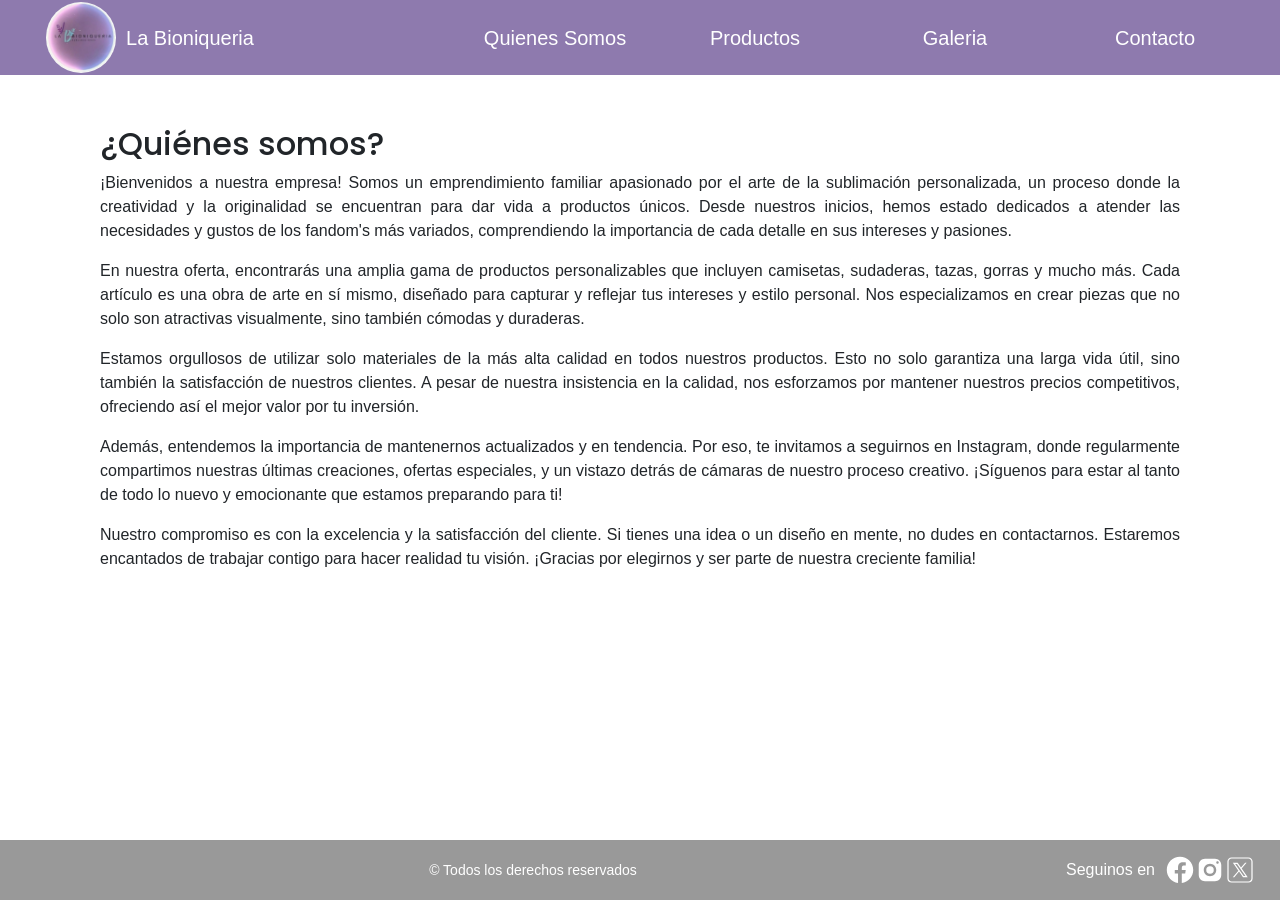
<file: pages/quienes-somos.html>
<!DOCTYPE html>
<html lang="es">

<head>
    <meta charset="UTF-8">

    <meta name="viewport" content="width=device-width, initial-scale=1.0">
    <meta name="description" content="Descubre La Bioniqueria, tu destino para productos personalizados únicos. Especializados en sublimación, ofrecemos camisetas, sudaderas, tazas y más, todos de alta calidad y a precios competitivos. Sigue nuestras últimas creaciones en Instagram y únete a nuestra comunidad apasionada. ¡Contacta para personalizaciones y sé parte de nuestra creciente familia!">
    <meta name="keywords" content="La Bioniqueria, sublimación personalizada, productos únicos, camisetas personalizadas, sudaderas, tazas, gorras, alta calidad, precios competitivos, creatividad, originalidad, fandom, estilo personal, durabilidad, Instagram, ofertas especiales, satisfacción del cliente, diseño personalizado">
    <meta name="author" content="Walter Peralta">

    <!-- Open Graph para Facebook -->
    <meta property="og:title" content="La Bioniqueria">
    <meta property="og:description" content="Descubre La Bioniqueria, tu destino para productos personalizados únicos. Especializados en sublimación, ofrecemos camisetas, sudaderas, tazas y más, todos de alta calidad y a precios competitivos. Sigue nuestras últimas creaciones en Instagram y únete a nuestra comunidad apasionada. ¡Contacta para personalizaciones y sé parte de nuestra creciente familia!">
    <meta property="og:image" content="imagenes/Fondo index.png">
    <meta property="og:url" content="https://www.facebook.com/LaBioniqueria">

    <!-- Twitter Card data -->
    <meta name="twitter:card" content="summary_large_image">
    <meta name="twitter:title" content="La Bioniqueria">
    <meta name="twitter:description" content="Descubre La Bioniqueria, tu destino para productos personalizados únicos. Especializados en sublimación, ofrecemos camisetas, sudaderas, tazas y más, todos de alta calidad y a precios competitivos. Sigue nuestras últimas creaciones en Instagram y únete a nuestra comunidad apasionada. ¡Contacta para personalizaciones y sé parte de nuestra creciente familia!">
    <meta name="twitter:image" content="imagenes/Fondo index.png">

    <!-- Recursos Externos -->
    <link rel="stylesheet" href="../css/style.css">
    <link rel="icon" type="image/x-icon" href="../imagenes/Logo.jpeg">
    <link href="https://cdn.jsdelivr.net/npm/bootstrap@5.3.2/dist/css/bootstrap.min.css" rel="stylesheet"
          integrity="sha384-T3c6CoIi6uLrA9TneNEoa7RxnatzjcDSCmG1MXxSR1GAsXEV/Dwwykc2MPK8M2HN" crossorigin="anonymous">
    <link rel="preconnect" href="https://fonts.googleapis.com">
    <link rel="preconnect" href="https://fonts.gstatic.com" crossorigin>
    <link href="https://fonts.googleapis.com/css2?family=Poppins:wght@100;300&display=swap" rel="stylesheet">

    <title>La Bioniqueria</title>
</head>

<body>
    <script src="https://cdn.jsdelivr.net/npm/bootstrap@5.3.2/dist/js/bootstrap.bundle.min.js"
        integrity="sha384-C6RzsynM9kWDrMNeT87bh95OGNyZPhcTNXj1NW7RuBCsyN/o0jlpcV8Qyq46cDfL"
        crossorigin="anonymous"></script>
    <script src="https://cdn.jsdelivr.net/npm/@popperjs/core@2.11.8/dist/umd/popper.min.js"
        integrity="sha384-I7E8VVD/ismYTF4hNIPjVp/Zjvgyol6VFvRkX/vR+Vc4jQkC+hVqc2pM8ODewa9r"
        crossorigin="anonymous"></script>
    <header class="header-menu">
        <a class="logo-container" href="../index.html">
            <img class="logo-image" src="../imagenes/Logo.jpeg" alt="Logo La Bioniqueria pagina Quiene somos" />
            La Bioniqueria
        </a>
        <nav>
            <ul class="navigation-menu-web">
                <li><a href="quienes-somos.html">Quienes Somos</a></li>
                <li><a href="productos.html">Productos</a></li>
                <li><a href="galeria.html">Galeria</a></li>
                <li><a href="contacto.html">Contacto</a></li>
            </ul>
            <div class="navigation-menu-mobile">
                <button class="btn btn-secondary" type="button" id="menuMobileButton" data-bs-toggle="dropdown"
                    aria-expanded="false">
                    <img src="../imagenes/menu-icon.svg" alt="Botón menu principal mobile" />
                </button>
                <ul class="dropdown-menu" aria-labelledby="menuMobileButton">
                    <li><a href="quienes-somos.html">Quienes Somos</a></li>
                    <li><a href="productos.html">Productos</a></li>
                    <li><a href="galeria.html">Galeria</a></li>
                    <li><a href="contacto.html">Contacto</a></li>
                </ul>
            </div>
        </nav>
    </header>

    <main class="quienes-somos">
        <h2>¿Quiénes somos?</h2>
        <p>¡Bienvenidos a nuestra empresa! Somos un emprendimiento familiar apasionado por el arte de la sublimación
            personalizada, un proceso donde la creatividad y la originalidad se encuentran para dar vida a productos
            únicos. Desde nuestros inicios, hemos estado dedicados a atender las necesidades y gustos de los fandom's
            más variados, comprendiendo la importancia de cada detalle en sus intereses y pasiones.</p>

        <p>En nuestra oferta, encontrarás una amplia gama de productos personalizables que incluyen camisetas,
            sudaderas, tazas, gorras y mucho más. Cada artículo es una obra de arte en sí mismo, diseñado para capturar
            y reflejar tus intereses y estilo personal. Nos especializamos en crear piezas que no solo son atractivas
            visualmente, sino también cómodas y duraderas.</p>

        <p>Estamos orgullosos de utilizar solo materiales de la más alta calidad en todos nuestros productos. Esto no
            solo garantiza una larga vida útil, sino también la satisfacción de nuestros clientes. A pesar de nuestra
            insistencia en la calidad, nos esforzamos por mantener nuestros precios competitivos, ofreciendo así el
            mejor valor por tu inversión.</p>

        <p>Además, entendemos la importancia de mantenernos actualizados y en tendencia. Por eso, te invitamos a
            seguirnos en Instagram, donde regularmente compartimos nuestras últimas creaciones, ofertas especiales, y un
            vistazo detrás de cámaras de nuestro proceso creativo. ¡Síguenos para estar al tanto de todo lo nuevo y
            emocionante que estamos preparando para ti!</p>

        <p>Nuestro compromiso es con la excelencia y la satisfacción del cliente. Si tienes una idea o un diseño en
            mente, no dudes en contactarnos. Estaremos encantados de trabajar contigo para hacer realidad tu visión.
            ¡Gracias por elegirnos y ser parte de nuestra creciente familia!</p>
        <iframe width="100%" height="100%" src="https://www.youtube.com/embed/HT36fWI-6AE"
            title="Productos de la Bioniqueria" frameborder="0"
            allow="accelerometer; autoplay; clipboard-write; encrypted-media; gyroscope; picture-in-picture; web-share"
            allowfullscreen></iframe>

    </main>

    <footer>
        <span></span>
        <small class="texto-footer">© Todos los derechos reservados</small>
        <div class="redes-sociales">
            <span class="seguinos-en">Seguinos en</span>
            <a href="https://www.facebook.com/" target="_blank">
                <img class="red-social facebook" src="../imagenes/red-social-facebook.svg" alt="Botón footer red social facebook" />
            </a>
            <a href="https://www.instagram.com/labioniqueria/" target="_blank">
                <img class="red-social instagram" src="../imagenes/red-social-instagram.svg"
                    alt="Botón footer red social instagram" />
            </a>
            <a href="https://twitter.com/" target="_blank">
                <img class="red-social twitter" src="../imagenes/red-social-twitter.svg" alt="Botón footer red social Twitter" />
            </a>
        </div>
    </footer>
</body>

</html>
</file>
<file: css/style.css>
@charset "UTF-8";
.botonera .main-button, form .enviar {
  background-color: #8e7aae;
  color: white;
  border: 0;
  cursor: pointer;
}

.botonera .main-button, form .enviar {
  background-color: #8e7aae;
  color: white;
  border: 0;
  cursor: pointer;
}

.contacto form {
  display: flex;
  flex-direction: column;
  width: 100%;
}

form * {
  transition: transform 1s;
}
form input {
  height: 30px;
  margin: 5px 0;
}
form input:focus {
  transform: scale(1.02);
}
form textarea {
  height: 100px;
  resize: vertical;
  min-height: 75px;
  max-height: 300px;
}
form textarea:focus {
  transform: scale(1.02);
}
form .enviar {
  height: 50px;
  width: 200px;
  align-self: flex-end;
  font-size: 15px;
  margin-top: 10px;
}
form .enviar span {
  display: inline-block;
  position: relative;
  transition: 0.5s;
}
form .enviar span:after {
  content: "»";
  position: absolute;
  opacity: 0;
  top: 0;
  right: -20px;
  transition: 0.5s;
}
form .enviar:hover span {
  padding-right: 25px;
}
form .enviar:hover span:after {
  opacity: 1;
  right: 0;
}

@media only screen and (max-width: 1100px) {
  main.contacto-donde-estamos {
    display: flex;
    flex-direction: column;
    overflow-y: auto;
  }
  main.contacto-donde-estamos section {
    width: 100%;
    height: 50%;
  }
}
@media only screen and (min-width: 1100px) {
  main.contacto-donde-estamos {
    display: flex;
    flex-direction: row;
  }
  main.contacto-donde-estamos section {
    width: 50%;
    height: 100%;
  }
}
main.contacto-donde-estamos section {
  padding: 25px;
  box-sizing: border-box;
}
main.contacto-donde-estamos section h2 {
  font-weight: lighter;
  letter-spacing: 1px;
  align-self: flex-start;
}
main.contacto-donde-estamos section.contacto {
  display: flex;
  flex-direction: column;
  background-color: lightgray;
  align-items: center;
  justify-content: center;
  overflow: auto;
  min-height: 370px;
}
@media only screen and (max-width: 700px) {
  main.contacto-donde-estamos section.contacto {
    padding: 10px 20px;
  }
}
@media only screen and (min-width: 700px) {
  main.contacto-donde-estamos section.contacto {
    padding: 50px 100px;
  }
}
main.contacto-donde-estamos section.donde-estamos h2 {
  margin-bottom: 5px;
}

.datos-de-contacto {
  display: flex;
  flex-direction: column;
  margin-top: 5px;
}
.datos-de-contacto .linea {
  display: flex;
  flex-direction: row;
  margin: 3px 0;
}
.datos-de-contacto .linea .titulo {
  font-weight: bold;
  margin-right: 5px;
}

.lista-de-imagenes {
  display: grid;
  grid-template-columns: repeat(auto-fill, minmax(275px, 1fr));
  overflow-y: auto;
  overflow-x: hidden;
  column-gap: 10px;
  height: calc(100% - 55px);
  row-gap: 10px;
  align-items: center;
  justify-items: center;
}
.lista-de-imagenes img {
  width: 100%;
}
.lista-de-imagenes img:hover {
  cursor: pointer;
  animation-name: image-zoom-in-out;
  animation-duration: 1s;
  animation-fill-mode: forwards;
}

@keyframes image-zoom-in-out {
  from {
    box-shadow: none;
  }
  to {
    box-shadow: rgb(142, 122, 174) 0px 5px 20px;
    transform: scale(1.15);
  }
}
.botonera .main-button, form .enviar {
  background-color: #8e7aae;
  color: white;
  border: 0;
  cursor: pointer;
}

.lista-de-productos {
  display: grid;
  grid-template-columns: repeat(auto-fill, minmax(275px, 1fr));
  overflow-y: auto;
  column-gap: 10px;
  height: calc(100% - 55px);
  padding: 10px;
  row-gap: 10px;
  align-items: center;
  justify-items: center;
}

.producto {
  display: flex;
  flex-direction: column;
  border: 1px solid lightgray;
  background-color: white;
  width: 100%;
  align-items: center;
  justify-content: center;
  padding: 25px;
  box-sizing: border-box;
}
.producto img {
  width: 100%;
}
.producto span.botonera {
  align-self: flex-start;
  margin: 3px 0;
}
.producto .titulo {
  font-size: 25px;
}
.producto .precio {
  align-self: flex-start;
  font-size: 20px;
  color: lightslategray;
}
.producto .talles {
  align-self: flex-start;
  font-size: 13px;
}
.producto ul.lista-talles {
  list-style-type: none;
  padding-inline-start: 0;
  display: flex;
  flex-direction: row;
  justify-content: space-between;
  width: 100%;
  display: flex;
  flex-direction: row;
}
.producto ul.lista-talles li {
  border: 1px solid lightgray;
  height: 30px;
  width: 40px;
  text-align: center;
  display: flex;
  flex-direction: row;
  align-items: center;
  justify-content: center;
  background-color: white;
  color: black;
  transition: background-color 250ms;
}
.producto ul.lista-talles li:hover {
  color: white;
  background-color: #8e7aae;
  border: 1px solid black;
  cursor: pointer;
}

.botonera {
  display: flex;
  flex-direction: row;
  justify-content: space-between;
  padding: 0 10px;
  flex-wrap: wrap;
}
.botonera form {
  display: flex;
  flex-direction: row;
  align-items: center;
  height: 40px;
}
.botonera form input {
  height: 40px;
  width: 350px;
}
.botonera .main-button.filtrar {
  width: 75px;
  height: 40px;
}
.botonera .main-button.boton-buscar {
  display: flex;
  flex-direction: row;
  align-items: center;
  height: 40px;
  padding: 0 20px;
}
.botonera .main-button.boton-buscar img {
  filter: invert(100%) sepia(0%) saturate(7500%) hue-rotate(65deg) brightness(114%) contrast(106%);
}

p {
  text-align: justify;
  margin: 10px 0;
}

iframe {
  align-self: center;
  justify-self: center;
  margin: 25px 0;
  min-height: 400px;
  max-width: 700px;
  height: 400px;
  width: 100%;
}

@media only screen and (max-width: 1006px) {
  .navigation-menu-web {
    display: none !important;
  }
  .navigation-menu-mobile {
    width: 100px;
    height: 100%;
    display: flex;
    flex-direction: row;
    justify-content: center;
  }
}
@media only screen and (min-width: 1006px) {
  .navigation-menu-mobile {
    display: none !important;
  }
}
.carousel-inner {
  height: calc(100vh - 135px);
}

* {
  margin: 0;
  font-family: "Segoe UI", Tahoma, Geneva, Verdana, sans-serif;
}

h1,
h2,
h3,
h4,
h5,
h6 {
  font-family: "Poppins", sans-serif;
}

body {
  height: calc(100vh - 135px);
}

.main-image {
  width: 100%;
  height: 100%;
}

header {
  height: 75px;
  background-color: #8e7aae;
  padding: 0 25px;
  display: flex;
  flex-direction: row;
  align-items: center;
  justify-content: space-between;
}
header .logo-container {
  width: 250px;
  height: 100%;
  display: flex;
  flex-direction: row;
  align-items: center;
  justify-content: center;
  color: white;
  cursor: pointer;
  font-size: 20px;
  text-decoration: none;
}
header .logo-container:hover {
  background-color: white;
  color: black;
}
header .logo-container img {
  width: 70px;
  border-radius: 50%;
  margin-right: 10px;
}

nav {
  height: 100%;
  font-size: 20px;
}
nav div.navigation-menu-mobile .btn {
  background-color: #8e7aae;
  width: 100px;
}
nav div.navigation-menu-mobile .btn img {
  width: 3rem;
  filter: invert(100%) sepia(0%) saturate(7500%) hue-rotate(65deg) brightness(114%) contrast(106%);
}
nav div.navigation-menu-mobile .btn:active {
  background-color: #6a558c;
}
nav div.navigation-menu-mobile ul.dropdown-menu {
  background-color: #8e7aae;
}
nav div.navigation-menu-mobile ul.dropdown-menu.show {
  display: flex;
  flex-direction: column;
  height: 50%;
  padding: 0;
  border-radius: 0;
  font-size: 1em;
}
nav div.navigation-menu-mobile ul.dropdown-menu li {
  background-color: #8e7aae;
  text-decoration: none;
  height: 100%;
  transition: background-color 250ms linear;
}
nav div.navigation-menu-mobile ul.dropdown-menu li:hover {
  background-color: white;
  cursor: pointer;
  text-decoration: none;
}
nav div.navigation-menu-mobile ul.dropdown-menu li a {
  text-decoration: none;
  color: white;
  width: 100%;
  height: 100%;
  display: flex;
  flex-direction: row;
  align-items: center;
  justify-content: center;
}
nav div.navigation-menu-mobile ul.dropdown-menu li a:hover {
  text-decoration: none;
  color: black;
}
nav ul.navigation-menu-web {
  display: flex;
  flex-direction: row;
  list-style-type: none;
  width: 100%;
  height: 100%;
  margin: 0;
  align-items: center;
  padding-inline-start: 0;
}
nav ul.navigation-menu-web li {
  background-color: #8e7aae;
  text-decoration: none;
  height: 100%;
  transition: background-color 250ms linear;
}
nav ul.navigation-menu-web li:hover {
  background-color: white;
  cursor: pointer;
  text-decoration: none;
}
nav ul.navigation-menu-web li a {
  text-decoration: none;
  color: white;
  width: 100%;
  height: 100%;
  display: flex;
  flex-direction: row;
  align-items: center;
  justify-content: center;
}
nav ul.navigation-menu-web li a:hover {
  text-decoration: none;
  color: black;
}

li {
  width: 200px;
  text-align: center;
}

main {
  box-sizing: border-box;
  height: 100%;
}
main.contacto-donde-estamos {
  padding: 25px;
  height: 100%;
}
main.galeria {
  padding: 25px;
}
main.productos-container {
  background-color: #f0f0f0;
  padding: 25px;
}
main.quienes-somos {
  display: flex;
  flex-direction: column;
  overflow: auto;
  padding: 50px 100px;
}

footer {
  width: 100%;
  height: 60px;
  color: white;
  background-color: #999999;
  display: flex;
  flex-direction: row;
  align-items: center;
  justify-content: space-between;
}
footer .redes-sociales {
  display: flex;
  flex-direction: row;
  align-items: center;
  margin-right: 25px;
}
footer .redes-sociales .red-social {
  height: 30px;
  filter: invert(100%) sepia(0%) saturate(7500%) hue-rotate(65deg) brightness(114%) contrast(106%);
}
footer .seguinos-en {
  margin-right: 10px;
}

/* carousel styles*/
.carousel {
  height: 100%;
}
.carousel .carousel-inner {
  height: 100%;
  background-color: black;
}
.carousel .carousel-inner .carousel-item {
  height: 100%;
}
.carousel .carousel-inner .carousel-item img {
  object-fit: contain;
  object-position: center;
}

/*# sourceMappingURL=style.css.map */
</file>
